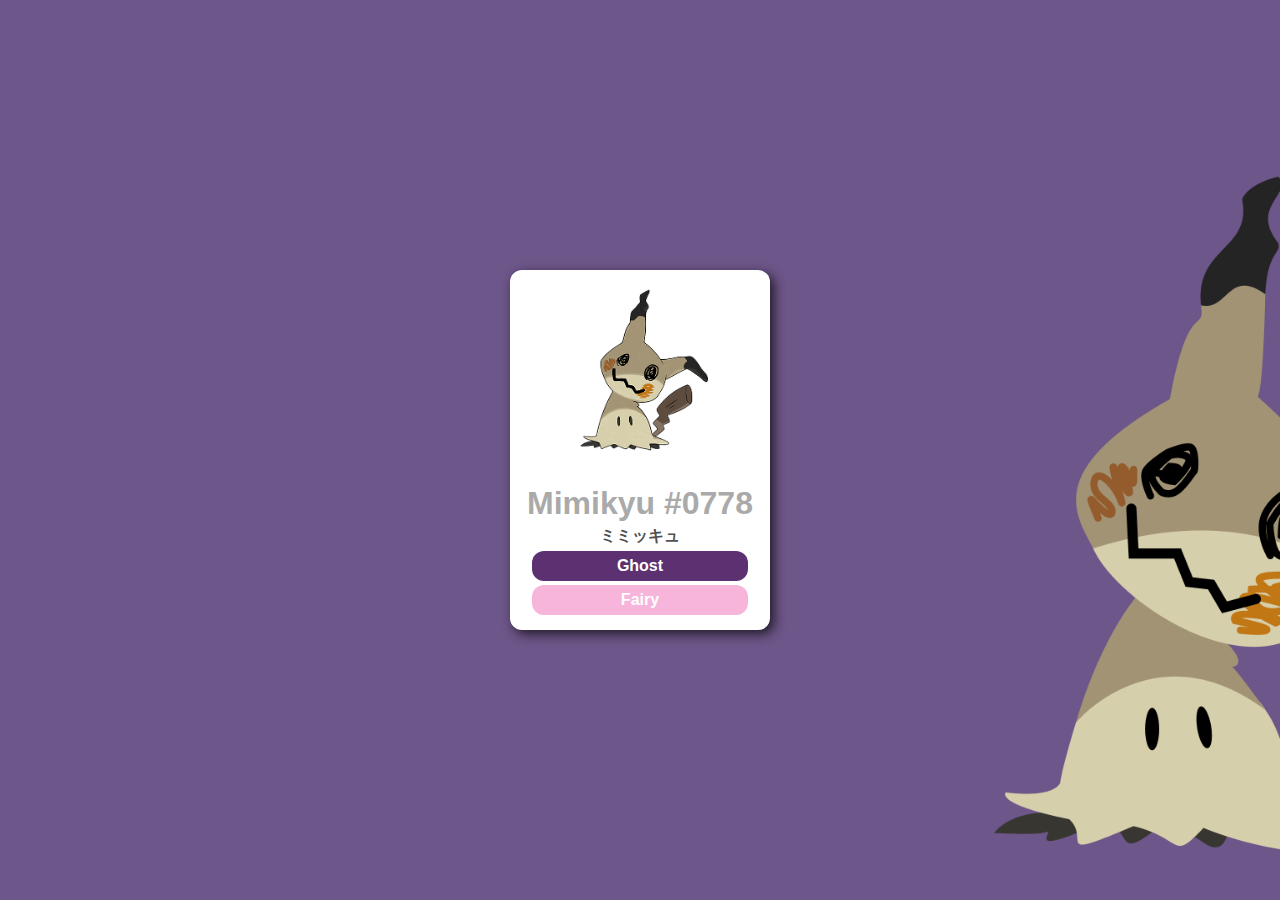
<file: index.html>
<!DOCTYPE html>
<html lang = "pt-br">
    <head>
        <meta charset = "UTF-8">
        <meta name = "viewport" content = "width=device-width, initial-scale = 1.0">
        <link rel = "stylesheet" href = "./style.css">
        <title>Mimikyu</title>
    </head>
    <body>

        <div class="card">
            <img src="./pokemon/mimikyu.png" alt="">
            <div>
                <h1>Mimikyu #0778</h1>
                <h2>ミミッキュ</h2>
                <button class="ghost">Ghost</button>
                <button class="fairy">Fairy</button>
            </div>
        </div>

    </body>
</html>
</file>
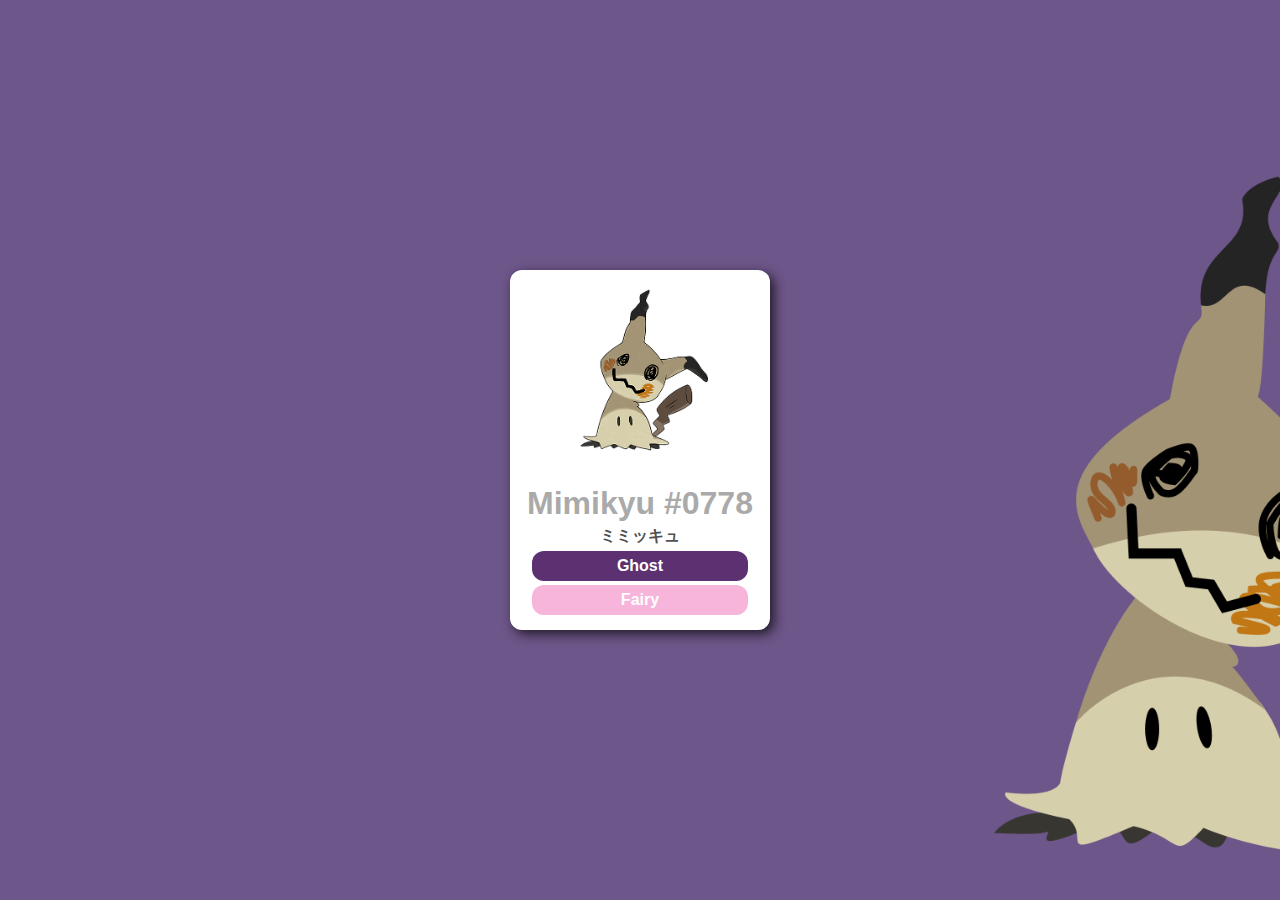
<file: pokemon/index.html>
<!DOCTYPE html>
<html lang = "pt-br">
    <head>
        <meta charset = "UTF-8">
        <meta name = "viewport" content = "width=device-width, initial-scale = 1.0">
        <link rel = "stylesheet" href = "./style.css">
        <title>Mimikyu</title>
    </head>
    <body>

        <div class="card">
            <img src="./mimikyu.png" alt="">
            <div>
                <h1>Mimikyu #0778</h1>
                <h2>ミミッキュ</h2>
                <button class="ghost">Ghost</button>
                <button class="fairy">Fairy</button>
            </div>
        </div>

    </body>
</html>
</file>
<file: style.css>
*{
    margin: 0;
    padding: 0;
}

body{
    display: flex;
    justify-content: center;
    align-items: center;
    height: 100vh;
    font-family: Arial, Helvetica, sans-serif;
    gap: 160px;
    background-image: url(./pokemon/mimikyubg.webp);
    background-size: cover;
}

.card{
    display: flex;
    flex-direction: column;
    justify-content: center;
    align-items: center;
    background-color: #ffffff;
    width: 260px;
    height: 360px;
    border-radius: 12px;
    box-shadow: 4px 4px 12px #211927;
}

.card div{
    display: flex;
    flex-direction: column;
    justify-content: center;
    align-items: center;
    gap: 4px;
    height: 50%;
}

.card img{
    height: 200px;
    width: 200px;
    border-radius: 12px 12px 0 0;
}

.card h1{
    font-size: 32px;
    color: #aaaaaa;
    padding: 0 10px 0 10px;
}

.card h2{
    font-size: 16px;
    color: #525151;
}

.card button{
    height: 30px;
    border: none;
    padding: 4px;
    width: 88%;
    color: #ffffff;
    font-size: 16px;
    font-weight: bold;
    border-radius: 12px;
}

.ghost{
    background-color: #5d3072;
}
.fairy{
    background-color: #f8b5dc;
}

@media (max-width:800px){
    body{
        display: flex;
        justify-content: center;
        align-items: center;
        height: 100vh;
        font-family: Arial, Helvetica, sans-serif;
        gap: 160px;
        background-image: url(./pokemon/mimikyubg.webp);
        background-size: cover;
    }
}
</file>
<file: pokemon/style.css>
*{
    margin: 0;
    padding: 0;
}

body{
    display: flex;
    justify-content: center;
    align-items: center;
    height: 100vh;
    font-family: Arial, Helvetica, sans-serif;
    gap: 160px;
    background-image: url(./mimikyubg.webp);
    background-size: cover;
}

.card{
    display: flex;
    flex-direction: column;
    justify-content: center;
    align-items: center;
    background-color: #ffffff;
    width: 260px;
    height: 360px;
    border-radius: 12px;
    box-shadow: 4px 4px 12px #211927;
}

.card div{
    display: flex;
    flex-direction: column;
    justify-content: center;
    align-items: center;
    gap: 4px;
    height: 50%;
}

.card img{
    height: 200px;
    width: 200px;
    border-radius: 12px 12px 0 0;
}

.card h1{
    font-size: 32px;
    color: #aaaaaa;
    padding: 0 10px 0 10px;
}

.card h2{
    font-size: 16px;
    color: #525151;
}

.card button{
    height: 30px;
    border: none;
    padding: 4px;
    width: 88%;
    color: #ffffff;
    font-size: 16px;
    font-weight: bold;
    border-radius: 12px;
}

.ghost{
    background-color: #5d3072;
}
.fairy{
    background-color: #f8b5dc;
}

@media (max-width:800px){
    body{
        display: flex;
        justify-content: center;
        align-items: center;
        height: 100vh;
        font-family: Arial, Helvetica, sans-serif;
        gap: 160px;
        background-image: url(./mimikyubg.webp);
        background-size: cover;
    }
}
</file>
